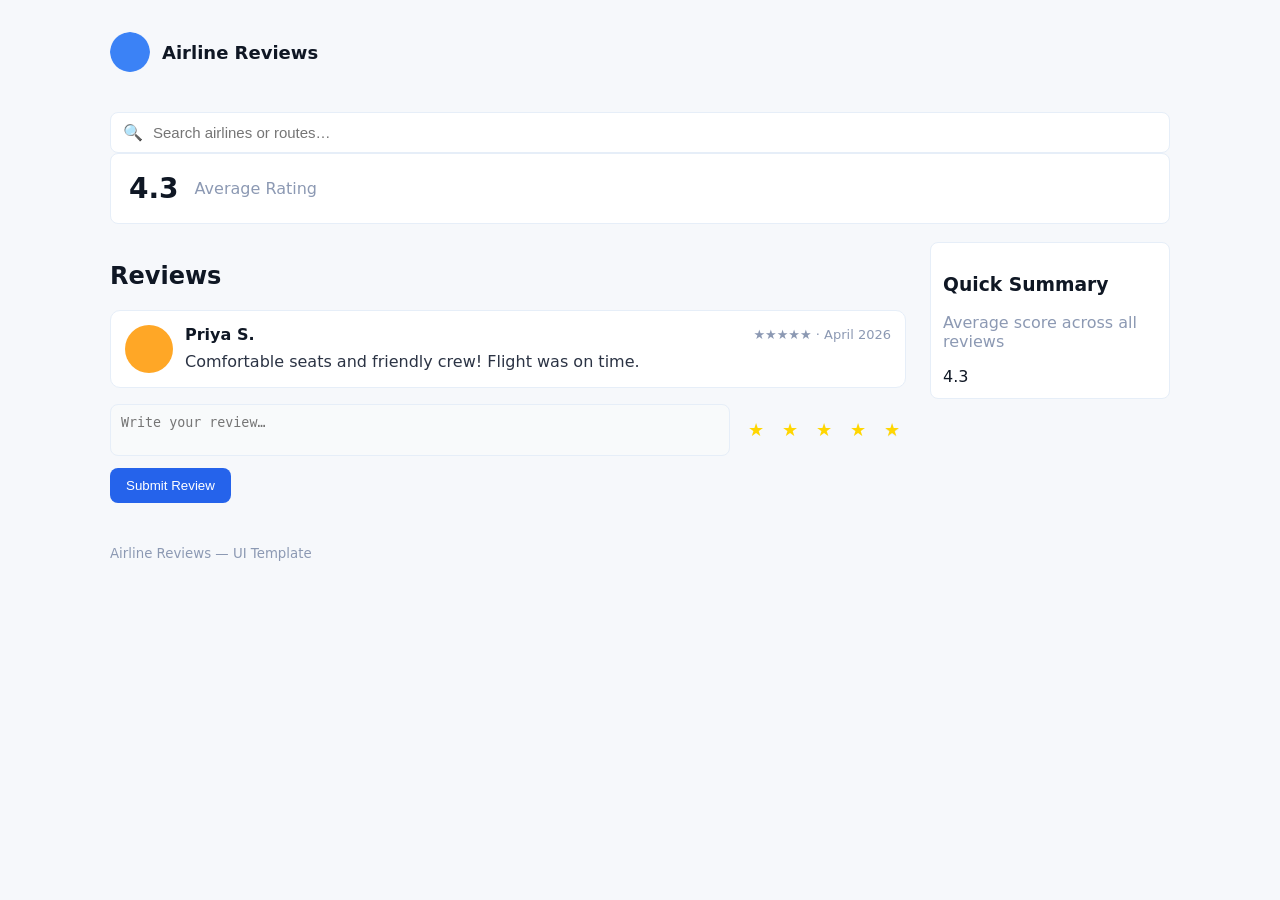
<file: prod/index.html>
<!doctype html>
<html lang="en">
<head>
  <meta charset="utf-8" />
  <meta name="viewport" content="width=device-width, initial-scale=1" />
  <title>Airline Reviews — Template</title>
  <link rel="stylesheet" href="styles.css">
</head>
<body>
  <div class="site">
    <header class="site-header">
      <div class="container header-inner">
        <div class="brand">
          <img src="assets/components/prUUl.png" alt="Airline Reviews logo" class="logo-img">
          <div class="brand-title">Airline Reviews</div>
        </div>
      </div>
    </header>

    <main class="container main">
      <section class="search-area">
        <div class="search">
          <span class="search-icon">🔍</span>
          <input id="search" type="search" placeholder="Search airlines or routes…" aria-label="Search" />
        </div>
      </section>

      <section class="summary">
        <div class="summary-inner">
          <div class="avg-rating">4.3</div>
          <div class="avg-text">Average Rating</div>
        </div>
      </section>

      <section class="content">
        <div class="left">
          <h2 class="sr-only">Reviews</h2>
          <div id="review-list" class="review-list">
            <!-- Existing server-side reviews will render here -->
            <article class="review-card">
              <div class="avatar avatar-amber" aria-hidden="true"></div>
              <div class="card-content">
                <div class="card-head">
                  <div class="name">Priya S.</div>
                  <div class="meta">★★★★★ &middot; April 2026</div>
                </div>
                <div class="card-text">Comfortable seats and friendly crew! Flight was on time.</div>
              </div>
            </article>
          </div>

          <section class="submission">
            <form id="review-form" class="review-form" action="#" method="post">
              <div class="submission-row">
                <textarea id="review-text" class="textarea" rows="2" placeholder="Write your review…" required></textarea>
                <div class="rating-inputs" aria-label="Rating">
                  <input type="hidden" id="rating-value" name="rating" value="5">
                  <button type="button" class="rating-label" data-value="1" aria-label="1 star">★</button>
                  <button type="button" class="rating-label" data-value="2" aria-label="2 stars">★</button>
                  <button type="button" class="rating-label" data-value="3" aria-label="3 stars">★</button>
                  <button type="button" class="rating-label" data-value="4" aria-label="4 stars">★</button>
                  <button type="button" class="rating-label active" data-value="5" aria-label="5 stars">★</button>
                </div>
              </div>
              <div class="submission-actions">
                <button class="btn primary" type="submit">Submit Review</button>
                <div id="form-status" class="form-status" aria-live="polite"></div>
              </div>
            </form>
          </section>
        </div>

        <aside class="right">
          <div class="card card-summary">
            <h3>Quick Summary</h3>
            <p class="muted">Average score across all reviews</p>
            <div class="big">4.3</div>
          </div>
        </aside>
      </section>
    </main>

    <footer class="site-footer">
      <div class="container">
        <small class="muted">Airline Reviews — UI Template</small>
      </div>
    </footer>
  </div>

  <script>
  (function(){
    const ratingButtons = Array.from(document.querySelectorAll('.rating-label'));
    const ratingInput = document.getElementById('rating-value');
    function setRating(value){
      ratingButtons.forEach(btn => {
        const v = parseInt(btn.dataset.value,10);
        btn.classList.toggle('active', v <= value);
      });
      ratingInput.value = value;
    }
    ratingButtons.forEach(btn => {
      btn.addEventListener('click', () => setRating(parseInt(btn.dataset.value,10)));
    });

    const form = document.getElementById('review-form');
    const list = document.getElementById('review-list');
    const status = document.getElementById('form-status');
    form.addEventListener('submit', function(e){
      e.preventDefault();
      const text = document.getElementById('review-text').value.trim();
      const rating = ratingInput.value || '5';
      if(!text){ status.textContent = 'Please write a review.'; return; }

      // create a new review card
      const card = document.createElement('article');
      card.className = 'review-card';
      const avatar = document.createElement('div');
      avatar.className = 'avatar avatar-blue';
      avatar.setAttribute('aria-hidden','true');
      const content = document.createElement('div');
      content.className = 'card-content';
      content.innerHTML = `<div class="card-head"><div class="name">You</div><div class="meta">${'★'.repeat(rating)} &middot; just now</div></div><div class="card-text"></div>`;
      content.querySelector('.card-text').textContent = text;
      card.appendChild(avatar);
      card.appendChild(content);
      list.insertBefore(card, list.firstChild);

      // reset
      document.getElementById('review-text').value = '';
      setRating(5);
      status.textContent = 'Review submitted (local only).';
      setTimeout(()=> status.textContent = '',2500);
    });
  })();
  </script>
</body>
</html>
</file>
<file: prod/styles.css>
:root{--bg:#f6f8fb;--card:#ffffff;--muted:#8C99B3;--accent:#2563EB;--accent-strong:#1E40AF;--text:#0F1724}
*{box-sizing:border-box}
body{font-family:Inter, system-ui, -apple-system, "Segoe UI", Roboto, "Helvetica Neue", Arial; background:var(--bg); color:var(--text); margin:0}
.container{max-width:1100px;margin:0 auto;padding:20px}
.site-header{background:transparent;padding:12px 0}
.header-inner{display:flex;align-items:center;gap:16px}
.brand{display:flex;align-items:center;gap:12px}
.logo-img{width:40px;height:40px;border-radius:9999px}
.brand-title{font-weight:600;font-size:18px}
.main{padding-top:8px}
.search-area .search{background:var(--card);border:1px solid #E6EEF8;padding:10px 12px;border-radius:8px;display:flex;align-items:center;gap:8px}
.search input{border:0;outline:0;font-size:15px;background:transparent;width:100%}
.summary-inner{display:flex;align-items:center;gap:16px;background:var(--card);padding:18px;border-radius:8px;border:1px solid #E6EEF8}
.avg-rating{font-size:28px;font-weight:700}
.avg-text{color:var(--muted)}
.content{display:flex;gap:24px;margin-top:18px}
.left{flex:1}
.right{width:240px}
.review-list{display:flex;flex-direction:column;gap:12px}
.review-card{display:flex;gap:12px;background:var(--card);padding:14px;border-radius:10px;border:1px solid #E6EEF8;align-items:flex-start}
.avatar{width:48px;height:48px;border-radius:9999px}
.avatar-amber{background:#FFA726}
.avatar-blue{background:#29B6F6}
.card-content{flex:1}
.card-head{display:flex;justify-content:space-between;align-items:center;gap:12px}
.name{font-weight:600}
.meta{color:var(--muted);font-size:13px}
.card-text{margin-top:8px;color:#2B3344}
.submission{margin-top:16px}
.submission-row{display:flex;gap:12px;align-items:center}
.textarea{flex:1;padding:10px;border-radius:8px;border:1px solid #E6EEF8;background:#F8FAFB;resize:none}
.rating-inputs{display:flex;gap:6px}
.rating-label{background:transparent;border:0;font-size:18px;color:#FFD600;cursor:pointer}
.rating-label.active{filter:drop-shadow(0 1px 0 rgba(0,0,0,0.05))}
.submission-actions{margin-top:12px;display:flex;gap:12px;align-items:center}
.btn{padding:10px 16px;border-radius:8px;border:0;cursor:pointer}
.btn.primary{background:var(--accent);color:#fff}
.card-summary{background:var(--card);padding:12px;border-radius:8px;border:1px solid #E6EEF8}
.muted{color:var(--muted)}
.form-status{color:var(--muted);font-size:13px}

@media(max-width:900px){
  .content{flex-direction:column}
  .right{width:auto}
}
</file>
